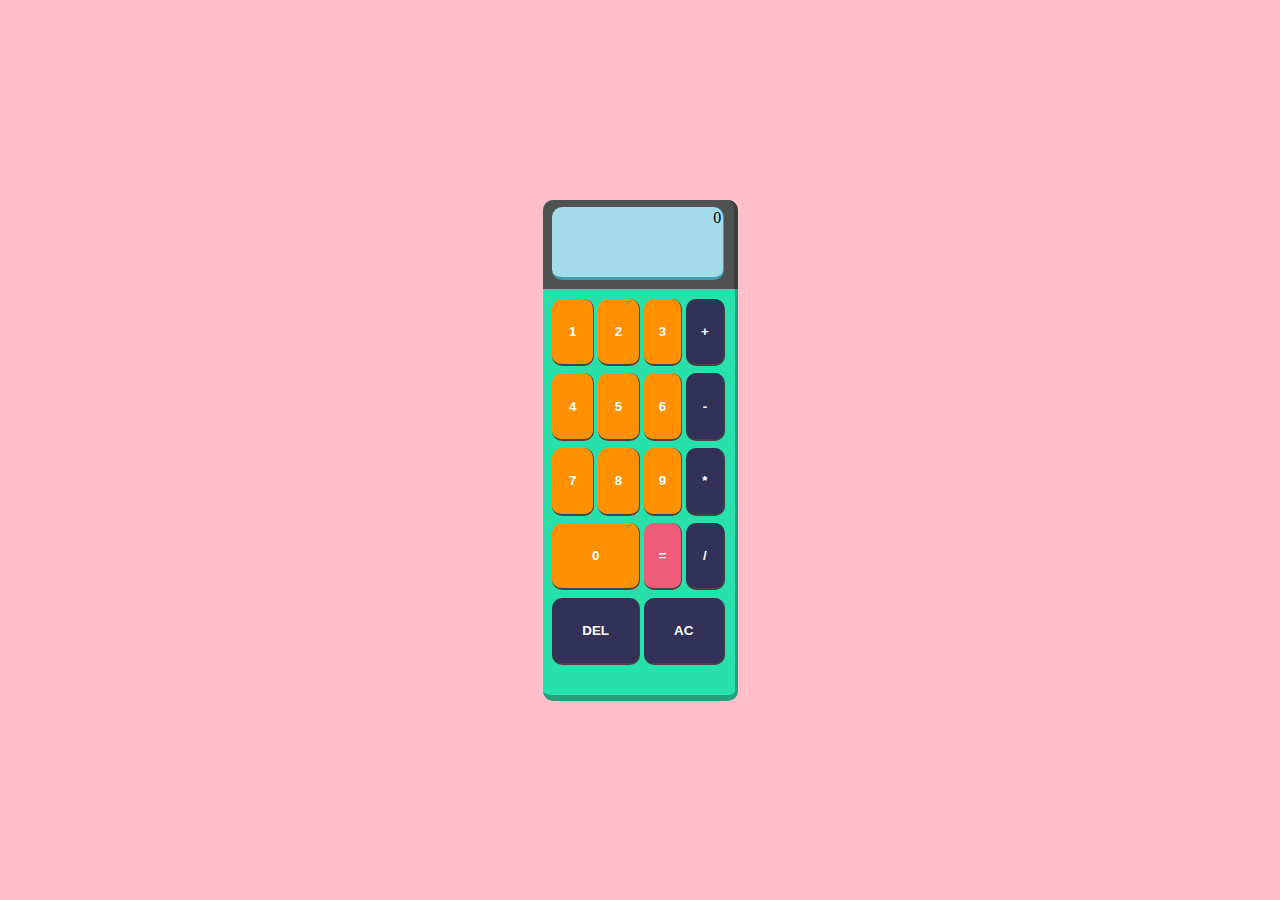
<file: js/sprint_1/calculadora/index.html>
<!DOCTYPE html>
<html lang="en">
<head>
    <meta charset="UTF-8">
    <meta name="viewport" content="width=device-width, initial-scale=1.0">
    <meta http-equiv="X-UA-Compatible" content="ie=edge">
    <link rel="stylesheet" href="./style.css">
    <link rel="stylesheet" media="(max-width: 800px)" href="./style.css" />
    <title>Calculadora</title>
</head>
<body>
    <div class="corpo_calc">
        <div class="container_visor">
            <div class="visor">0</div>
        </div>
        <div class="container_calc">
           
                <button class="nbr_btn" onclick="capturaValor('1')">1</button>
                <button class="nbr_btn" onclick="capturaValor('2')">2</button>
                <button class="nbr_btn" onclick="capturaValor('3')">3</button>
                <button class="opr_btn" onclick="capturaValor('+')">+</button>
            
                <button  class="nbr_btn" onclick="capturaValor('4')">4</button>
                <button class="nbr_btn" onclick="capturaValor('5')">5</button>
                <button class="nbr_btn" onclick="capturaValor('6')">6</button>
                <button class="opr_btn" onclick="capturaValor('-')">-</button>
            
                <button class="nbr_btn" onclick="capturaValor('7')">7</button>
                <button class="nbr_btn" onclick="capturaValor('8')">8</button>
                <button class="nbr_btn" onclick="capturaValor('9')">9</button>
                <button class="opr_btn" onclick="capturaValor('*')">*</button>
            
                <button class="btn_large nbr_btn" onclick="capturaValor('0')">0</button>
                <button class="eql_btn" onclick="function_operacao('')">=</button>
                <button class="opr_btn" onclick="capturaValor('/')">/</button>
            
                <button class="btn_large opr_btn" onclick="capturaValor('DEL')">DEL</button>
                <button class="btn_large_col2 opr_btn" onclick="capturaValor('AC')">AC</button>
            
        </div>
    </div>
    <script src="./script.js"></script>
</body>
</html>
</file>
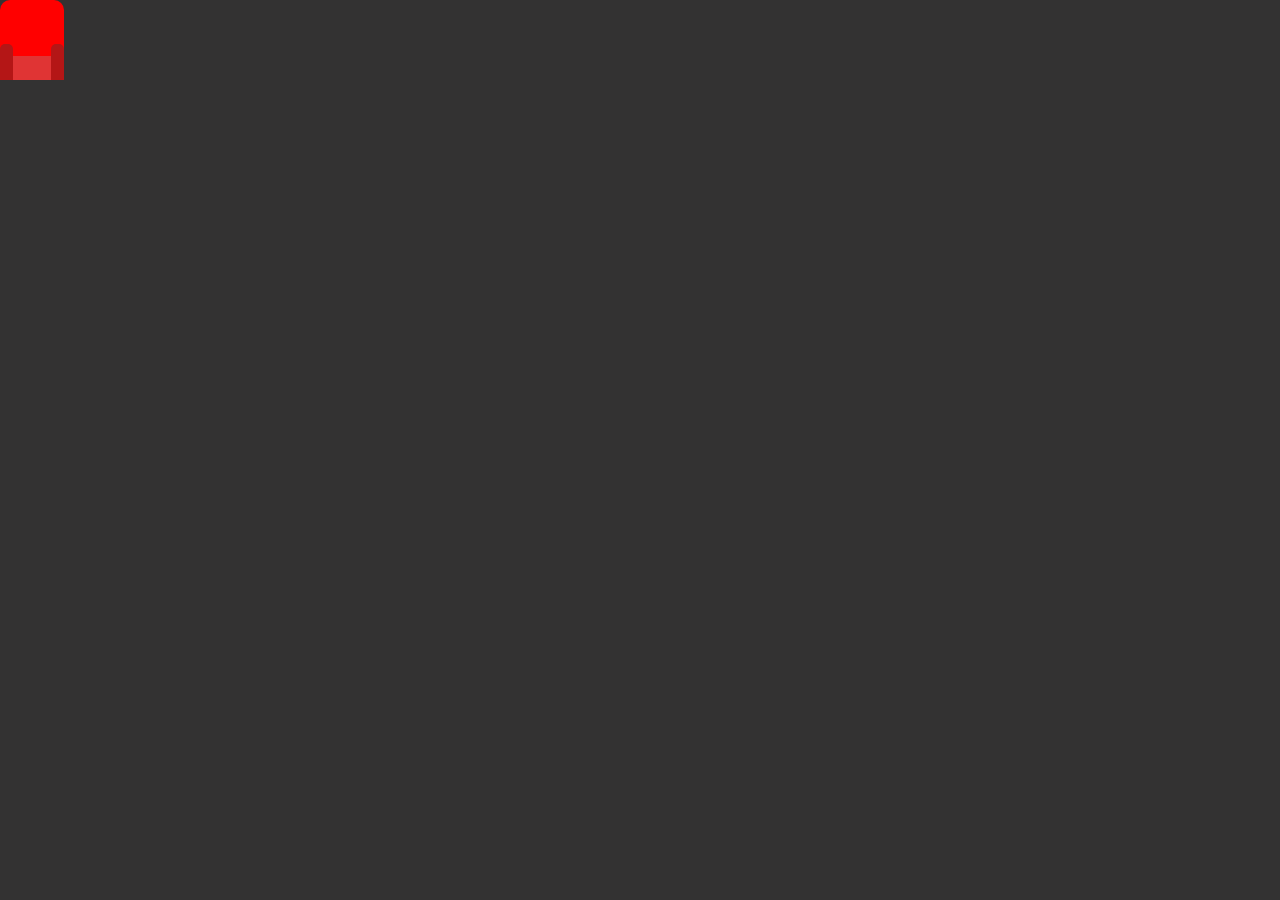
<file: js/sprint_1/cinema/index.html>
<!DOCTYPE html>
<html lang="en">
<head>
    <meta charset="UTF-8">
    <meta name="viewport" content="width=device-width, initial-scale=1.0">
    <meta http-equiv="X-UA-Compatible" content="ie=edge">
    <title>Cinema</title>
    <link rel="stylesheet" href="./style.css">
</head>
<body>
    <div>
        <div class="">

        </div>
        <div>
            <div class="poltrona">
                <div class="braco__poltrona"></div>
                <div class="ascento__poltrona"></div>
                <div class="braco__poltrona"></div>
            </div>
            <!-- <div></div> -->
        </div>
    </div>
</body>
</html>
</file>
<file: js/sprint_1/calculadora/style.css>
*{
    margin: 0;
    padding: 0;
    outline: 0;
}

body{
    display: flex;
    justify-content: center;
    align-items: center;
    height: 100vh;
    background-color: pink;
}

.corpo_calc{
    background-color: rgb(40, 224, 169);
    border: solid rgb(39, 161, 125);
    border-width: 0 3.5px 6px 0;
    border-radius: 10px;
    width: 15%;
    height: 55%;   
}

.container_visor{
    background-color: rgb(80, 82, 82);
    border: solid rgb(60, 61, 61);
    border-width: 0 4px 0 0;
    padding: 4% 5%;
    width: 89.5%;
    height: 15%;
    border-top-right-radius: 10px;
    border-top-left-radius: 10px;  
}

.visor{
    border-radius: 10px;
    background-color: rgb(163, 219, 233);
    border: solid rgb(61, 157, 179);
    border-width: 0 1.5px 3px 0;
    padding: 1%;
    height: 90%;
    display: flex;
    justify-content: flex-end;
    align-content: center;
    font-size: 12pt;
}

.btn_large {
    grid-column-start: 1;
    grid-column-end: 3;
}

.btn_large_col2{
    grid-column-start: 3;
    grid-column-end: 5;
}

.container_calc{
    height: 74%;
    display: grid;
    grid-template-rows: auto auto auto auto auto;
    grid-template-columns: auto auto auto auto;
    grid-column-gap: 2%;
    padding: 5%;
    grid-row-gap: 2%;
}

button{
    /* padding: 25% 0; */
    border-radius: 10px;
    border: none;
    border: solid rgb(71, 68, 68);
    border-width: 0 1px 2px 0;
    color: white;
    font-weight: bold;
    font-size: 10pt;
    transition: transform 0.2s linear;
}

button:hover{
    transform: translate(0px, -2.5px);
    cursor: pointer;
}

.nbr_btn{
    background-color: rgb(255, 145, 0);
}

.nbr_btn:hover{
    background-color: orange;
}

.opr_btn{
    background-color: rgb(50, 50, 88);
}

.opr_btn:hover{
    background-color: rgb(62, 62, 110);
}

.eql_btn{
    background-color: rgb(238, 91, 123);
}

.eql_btn:hover{
    background-color: rgb(235, 107, 134);    
}


@media (max-width: 600px) {

    .corpo_calc{
        width: 100%;
        height: 100%;  
     }
     button{
        font-size: 18pt;
     }
     .visor{
        color: rgb(50, 50, 88);
        font-size: 20pt;
     }
}
</file>
<file: js/sprint_1/cinema/style.css>
*{
    padding: 0;
    margin: 0;
    outline: 0;
}

body{
    background-color: rgb(51, 50, 50);
}

.poltrona{
    background-color: red;
    display: flex;
    justify-content: space-between;
    align-items: flex-end;
    border-top-right-radius: 10px;
    border-top-left-radius: 10px;
    width: 5%;
    height: 5rem;
}

.braco__poltrona{
    background-color: rgb(180, 22, 22);
    width: 20%;
    height: 45%;
    border-top-left-radius: 5px;
    border-top-right-radius: 5px;
}

.ascento__poltrona{
    height: 30%;
    background-color: #e03434;
    width: 60%;
}
</file>
